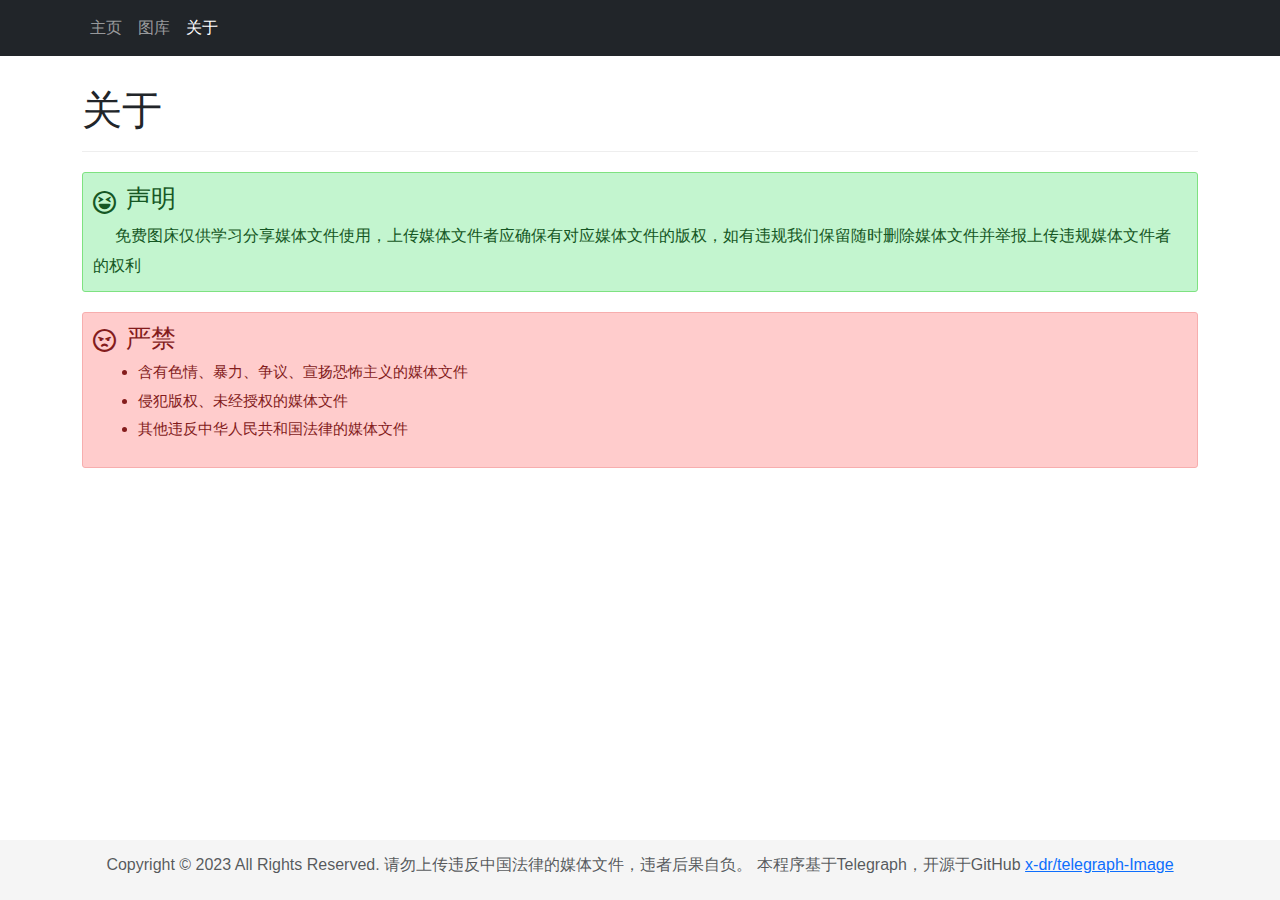
<file: about.html>
<!DOCTYPE html>
<html>
<head>
    <title>About</title>
    <meta charset="utf-8">
    <meta http-equiv="X-UA-Compatible" content="IE=edge">
    <meta content="width=device-width, initial-scale=1, maximum-scale=1, user-scalable=no" name="viewport">
    <link rel="shortcut icon" href="/asset/image/favicon.png" />
    <link rel="bookmark" href="/asset/image/favicon.png" />

    <!-- Cloudflare Web Analytics --><script defer src='https://static.cloudflareinsights.com/beacon.min.js' data-cf-beacon='{"token": "155c3c7ff502410aa3a367e37889d2f3"}'></script><!-- End Cloudflare Web Analytics -->
    <!-- Google Tag Manager -->
    <script>(function(w,d,s,l,i){w[l]=w[l]||[];w[l].push({'gtm.start':
    new Date().getTime(),event:'gtm.js'});var f=d.getElementsByTagName(s)[0],
    j=d.createElement(s),dl=l!='dataLayer'?'&l='+l:'';j.async=true;j.src=
    'https://www.googletagmanager.com/gtm.js?id='+i+dl;f.parentNode.insertBefore(j,f);
    })(window,document,'script','dataLayer','GTM-TH75QRG8');</script>
    <!-- End Google Tag Manager -->

    <link href="https://cdn.bootcdn.net/ajax/libs/bootstrap-icons/1.10.4/font/bootstrap-icons.min.css" rel="stylesheet">
    <link href="https://cdn.bootcdn.net/ajax/libs/twitter-bootstrap/5.2.3/css/bootstrap.min.css" rel="stylesheet">
    <!-- <link href="https://cdn.jsdelivr.net/npm/@fortawesome/fontawesome-free@6.4.0/css/all.min.css" rel="stylesheet"> -->
    <link href="https://cdn.staticfile.org/font-awesome/6.4.0/css/all.min.css" rel="stylesheet">
    <!-- <link href="https://cdn.bootcdn.net/ajax/libs/ionicons/7.1.0/collection/components/icon/icon.min.css" rel="stylesheet"> -->
    <link href="/asset/css/notifyme.css" rel="stylesheet">
    <link href="/asset/css/style.css" rel="stylesheet">
    <script src="https://cdn.bootcdn.net/ajax/libs/jquery/3.6.4/jquery.min.js"></script>
</head>
<body>
    <!-- Google Tag Manager (noscript) -->
    <noscript><iframe src="https://www.googletagmanager.com/ns.html?id=GTM-TH75QRG8"
    height="0" width="0" style="display:none;visibility:hidden"></iframe></noscript>
    <!-- End Google Tag Manager (noscript) -->

    <nav class="navbar navbar-expand-md navbar-dark fixed-top bg-dark">
        <div class="container">
            <button class="navbar-toggler" type="button" data-bs-toggle="collapse" data-bs-target="#navbarCollapse"
                aria-controls="navbarCollapse" aria-expanded="false" aria-label="Toggle navigation">
                <span class="navbar-toggler-icon"></span>
            </button>
            <div class="collapse navbar-collapse" id="navbarCollapse">
                <ul class="navbar-nav me-auto mb-2 mb-lg-0">
                    <li class="nav-item">
                        <a class="nav-link " href="/">主页</a>
                    </li>
                    <li class="nav-item">
                        <a class="nav-link" href="./gallery.html">图库</a>
                    </li>
                    <li class="nav-item">
                        <a class="nav-link active" href="./about.html">关于</a>
                    </li>
                </ul>
            </div>
        </div>
    </nav>

    <div class="container kv-main">
        <div class="page-header">
            <h1>关于</h1>
        </div>
        <div class="about-txt">
            <h2><i class="far fa-laugh-squint"></i>声明</h2>
            <p>&nbsp;&nbsp;&nbsp;&nbsp;&nbsp;免费图床仅供学习分享媒体文件使用，上传媒体文件者应确保有对应媒体文件的版权，如有违规我们保留随时删除媒体文件并举报上传违规媒体文件者的权利</p>
        </div>
        <div class="about-ban">
            <h2><i class="far fa-angry"></i>严禁</h2>
            <ul>
                <li>含有色情、暴力、争议、宣扬恐怖主义的媒体文件</li>
                <li>侵犯版权、未经授权的媒体文件</li>
                <li>其他违反中华人民共和国法律的媒体文件</li>
            </ul>
        </div>
        <!--<div class="about-contact text-center"></div>-->
    </div>

    <footer class="footer">
        <div class="container text-center">
            <p class="text-muted">Copyright &copy; 2023 All Rights Reserved. 
                请勿上传违反中国法律的媒体文件，违者后果自负。
                本程序基于Telegraph，开源于GitHub 
                <a href="https://github.com/x-dr/telegraph-Image" target="_blank" rel="nofollow noreferrer">x-dr/telegraph-Image</a>
            </p>
    </footer>

    <script src="https://cdn.bootcdn.net/ajax/libs/twitter-bootstrap/5.2.3/js/bootstrap.min.js"></script>
    <script src="https://cdn.bootcdn.net/ajax/libs/sweetalert/2.1.2/sweetalert.min.js"></script>
</body>
</html>
</file>
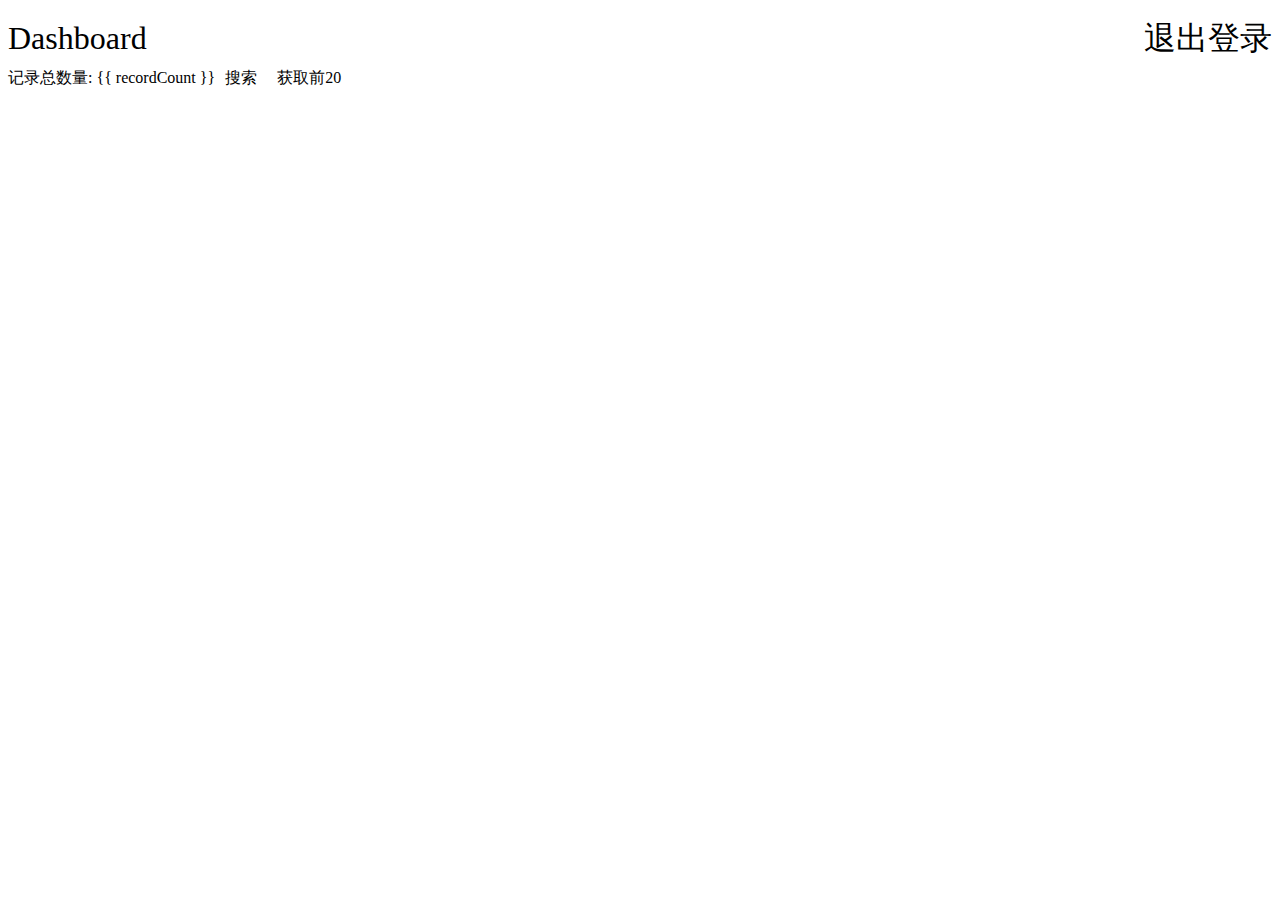
<file: admin.html>
<!DOCTYPE html>
<html>

<head>
    <meta charset="UTF-8">
    <!-- Import style -->
    <!-- <link rel="stylesheet" href="//unpkg.com/element-plus/dist/index.css" /> -->
    <link href="https://mirrors.sustech.edu.cn/cdnjs/ajax/libs/element-plus/2.3.3/index.min.css" rel="stylesheet">
    <link href="/asset/css/el.css" rel="stylesheet">
    <!-- Cloudflare Web Analytics --><script defer src='https://static.cloudflareinsights.com/beacon.min.js' data-cf-beacon='{"token": "155c3c7ff502410aa3a367e37889d2f3"}'></script><!-- End Cloudflare Web Analytics -->    <!-- Import Vue 3 -->
    <!-- <script src="//unpkg.com/vue@3"></script> -->
    <script src="https://mirrors.sustech.edu.cn/cdnjs/ajax/libs/vue/3.2.47/vue.global.min.js"></script>
    <!-- Import component library -->
    <script src="https://mirrors.sustech.edu.cn/cdnjs/ajax/libs/element-plus/2.3.3/index.full.min.js"></script>
</head>

<body>
    <div id="app">
        <el-container>
            <el-header>
                <div style="margin: auto;line-height: 60px;font-size: xx-large;position: relative;">
                    Dashboard
                    <span style="position: absolute;right: 0px;" v-if="showLogoutButton">
                        <el-button size="small" type="info" @click="handleLogout()">
                            退出登录
                        </el-button>
                    </span>
                </div>
            </el-header>
            <el-main>
                <el-row :gutter="12">
                    <el-col :span="24">
                        <el-card shadow="always">
                            <div style="display: flex; align-items: center;">
                                <span>记录总数量: {{ recordCount }}</span>
                                <el-input v-model="search" placeholder="请输入关键字" :class="'custom-input'"></el-input>
                                <el-button @click="handleSearch" style="margin-left: 10px;" type="primary">搜索
                                </el-button>
                                <el-select style="margin-left: 10px;" v-model="value" value-key="id"
                                    placeholder="Select">
                                    <el-option v-for="item in selectOptions" :key="item.id" :label="item.label"
                                        :value="item" />
                                </el-select>

                                <el-button @click="handlePrintValue" style="margin-left: 10px;"
                                    type="primary">获取前20</el-button>

                            </div>
                        </el-card>
                    </el-col>
                </el-row>

                <el-table :data="tableData" height="100%" style="width: 100%">
                    <el-table-column fixed label="preview" prop="preview" v-if="showPreviewColumn" width="300">
                        <template v-slot="{ row, column, $index }">
                            <div class="demo-image__preview">
                                <el-image style="width: 100px; height: 100px" :src="row.url" :zoom-rate="1.2"
                                    preview-teleported :preview-src-list="urlList" :initial-index="$index"
                                    :hide-on-click-modal="true" alt="row.url" fit="cover" lazy />
                            </div>
                        </template>
                    </el-table-column>
                    <el-table-column label="name" prop="url" v-if="showNameColumn" width="200">
                    </el-table-column>
                    <el-table-column label="time" prop="time" v-if="showTimeColumn" width="200">
                    </el-table-column>
                    <el-table-column label="referer" prop="referer" v-if="showRefererColumn" width="200">
                    </el-table-column>
                    <el-table-column label="ip" prop="ip" v-if="showIpColumn" width="200">
                    </el-table-column>
                    <el-table-column label="rating" prop="rating" v-if="showRatingColumn" width="200">
                    </el-table-column>
                    <el-table-column label="total" prop="count" width="200" v-if="showTotalColumn"></el-table-column>

                    <el-table-column fixed="right" label="Operations" v-if="showOperationsColumn">
                        <template v-slot="{ row, column, $index }">
                            <el-button size="small" type="primary" @click="handleWhite($index,row.url)">白名单</el-button>
                            <el-button size="small" type="info" @click="handleBlock($index,row.url)">黑名单</el-button>
                            <el-button size="small" type="danger" @click="handleDelete($index,row.url)">删除</el-button>
                        </template>
                    </el-table-column>
                </el-table>
                <el-pagination style="margin-top: 10px;" v-if="showCurrentPage" background @size-change="handleSizeChange" @current-change="handleCurrentChange"
                    :current-page="currentPage" :page-size="pageSize" :total="totalItems">
                </el-pagination>
            </el-main>
        </el-container>
    </div>
</body>
<script>
    const requestOptions = {
        method: 'GET',
        redirect: 'follow',
        //include authorization credientials
        credentials: 'include'
    };
    const app = Vue.createApp({
        data() {
            return {
                recordCount: 0,
                WhiteList: 0,
                BlackList: 0,
                showLogoutButton: false,
                tableData: [],
                currentPage: 1, // 当前页码
                pageSize: 10, // 每页显示的数量
                totalItems: 0, // 总条数
                search: '',
                value: '', // 选择的选项值
                showNameColumn: true,
                showTimeColumn: true,
                showRefererColumn: true,
                showIpColumn: true,
                showTotalColumn: false,
                showRatingColumn: true,
                showPreviewColumn: true,
                showOperationsColumn: true,
                showCurrentPage: true,
                selectOptions: [ // 选项数组
                    { id: 'ip', label: 'IP' },
                    // { id: 'url', label: 'Name' },
                    { id: 'referer', label: 'Referer' }
                ],
            }
        },
        methods: {
            handlePrintValue() {
                console.log(this.value.id);
                fetch(`/manage/desc/${this.value.id}`, requestOptions)
                    //判断是否需要登录
                    .then(response => {
                        if (response.status == 401) {
                            alert("请先登录");
                            window.location.href = "/manage/login";
                        }
                        else {
                            return response;
                        }
                    })
                    .then(response => response.json())
                    .then(result => {
                        console.log(result);
                        this.showNameColumn = false;
                        this.showTimeColumn = false;
                        this.showRefererColumn = false;
                        this.showIpColumn = false;
                        // this.showTotalColumn = false;
                        this.showRatingColumn = false;
                        this.showPreviewColumn = false;
                        this.showOperationsColumn = false;
                        this.showCurrentPage = false;

                        // if (this.value.id === 'url') {
                        //     this.showNameColumn = true;
                        //     this.showTotalColumn = true;
                        //     this.showPreviewColumn = true;
                        //     this.showOperationsColumn = true;
                        // } else 
                        if (this.value.id === 'ip') {
                            this.showIpColumn = true;
                            this.showTotalColumn = true;
                        } else if (this.value.id === 'referer') {
                            this.showRefererColumn = true;
                            this.showTotalColumn = true;
                        }
                        this.tableData = result;
                        // console.log(result);

                    })
                    .catch(error => {
                        alert(error);
                        console.log('error', error)
                    });
            },
            handleSizeChange(newPageSize) {
                this.pageSize = newPageSize;
                this.totalPages = Math.ceil(this.totalItems / this.pageSize); // 更新总页数
                this.currentPage = 1; // 重置当前页码为1
            },
            handleCurrentChange(newPage) {
                this.currentPage = newPage;
                this.showNameColumn = true;
                this.showTimeColumn = true;
                this.showRefererColumn = true;
                this.showIpColumn = true;
                // this.showTotalColumn = true;
                this.showRatingColumn = true;
                this.showPreviewColumn = true;
                this.showCurrentPage = true;
                fetch(`/manage/list/${newPage}`, requestOptions)
                    //判断是否需要登录
                    .then(response => {
                        if (response.status == 401) {
                            alert("请先登录");
                            window.location.href = "/manage/login";
                        }
                        else {
                            return response;
                        }
                    })
                    .then(response => response.json())
                    .then(result => {
                        console.log(result);
                        this.tableData = result;
                        // console.log(result);

                    })
                    .catch(error => {
                        alert(error);
                        console.log('error', error)
                    });
            },
            handleSearch() {
                fetch(`/manage/search/${encodeURIComponent(this.search)}`, requestOptions)
                    .then(response => response.json())
                    .then(result => {
                        console.log(result);
                        this.showCurrentPage = false;
                        this.tableData = result;
                    })
                    .catch(error => {
                        alert(error);
                        console.log('error', error)
                    });
            },
            handleBlock(index, key) {
                if (confirm("确认加入黑名单吗?")) {
                    fetch("/manage/block" + key, requestOptions)
                        .then(response => response.json())
                        .then(result => {
                            // console.log(result.results);
                            if (result.success) {
                                alert("加入黑名单成功")
                            } else {
                                alert("加入黑名单失败")
                            }

                        })
                        .catch(error => {
                            alert(error);
                            console.log('error', error)
                        });

                } else {
                    console.log("No")
                }
            },
            handleDelete(index, key) {
                if (confirm("确认删除该条记录吗?")) {
                    fetch("/manage/delete" + key, requestOptions)
                        .then(response => response.json())
                        .then(result => {
                            console.log(result);
                            if (result.success) {
                                alert("删除记录成功")
                                this.tableData.remove(index);
                            } else {
                                alert("删除记录失败")
                            }


                        })
                        .catch(error => {
                            alert(error);
                            console.log('error', error)
                        });

                } else {
                    console.log("No")
                }
            },
            handleWhite(index, key) {
                if (confirm("确认加入白名单吗?")) {

                    fetch("/manage/white" + key, requestOptions)
                        .then(response => response.json())
                        .then(result => {
                            console.log(result);
                            if (result.success) {
                                alert("加入白名单成功")
                                // this.tableData.remove(index);
                            } else {
                                alert("加入白名单失败")
                            }
                        })
                        .catch(error => {
                            alert(error);
                            console.log('error', error)
                        });

                } else {
                    console.log("No")
                }

            },
            handleLogout() {
                window.location.href = "/manage/logout";
            }
        },

        mounted() {

            fetch("/manage/check", requestOptions)
                .then(response => response.json())
                .then(result => {
                    // console.log(result.status);
                    if (result.status === 200) {
                        this.showLogoutButton = true;
                    }
                    else {
                        alert(result.msg)
                        window.location.href = "/manage/login";
                    }
                })
                .catch(error => {
                    alert("登录失败,请重试！");
                    console.log('error', error)
                });

            Array.prototype.remove = function (from, to) {
                var rest = this.slice((to || from) + 1 || this.length);
                this.length = from < 0 ? this.length + from : from;
                return this.push.apply(this, rest);
            };


            fetch(`/manage/list/1`, requestOptions)
                //判断是否需要登录
                .then(response => {
                    if (response.status == 401) {
                        alert("请先登录");
                        window.location.href = "/manage/login";
                    }
                    else {
                        // console.log(response);
                        return response;
                    }
                })
                .then(response => response.json())
                .then(result => {
                    // console.log(result);
                    this.tableData = result;
                    // console.log(result);

                })
                .catch(error => {
                    alert("登录失败,请重试！");
                    console.log('error', error)
                });

            fetch(`/manage/total`, requestOptions)
                //判断是否需要登录
                .then(response => {
                    if (response.status == 401) {
                        alert("请先登录");
                        window.location.href = "/manage/login";
                    }
                    else {
                        return response;
                    }
                })
                .then(response => response.json())
                .then(result => {
                    console.log(result.total);
                    this.recordCount = result.total
                    this.totalItems = result.total; // 设置总条数
                    this.totalPages = Math.ceil(result.total / this.pageSize); // 计算总页数

                })
                .catch(error => {
                    alert("登录失败,请重试！");
                    console.log('error', error)
                });

        },
        computed: {
            urlList() {
                return this.tableData.map(item => item.url);
            }
        }
    })
    app.use(ElementPlus);
    app.mount("#app");
</script>

</html>
</file>
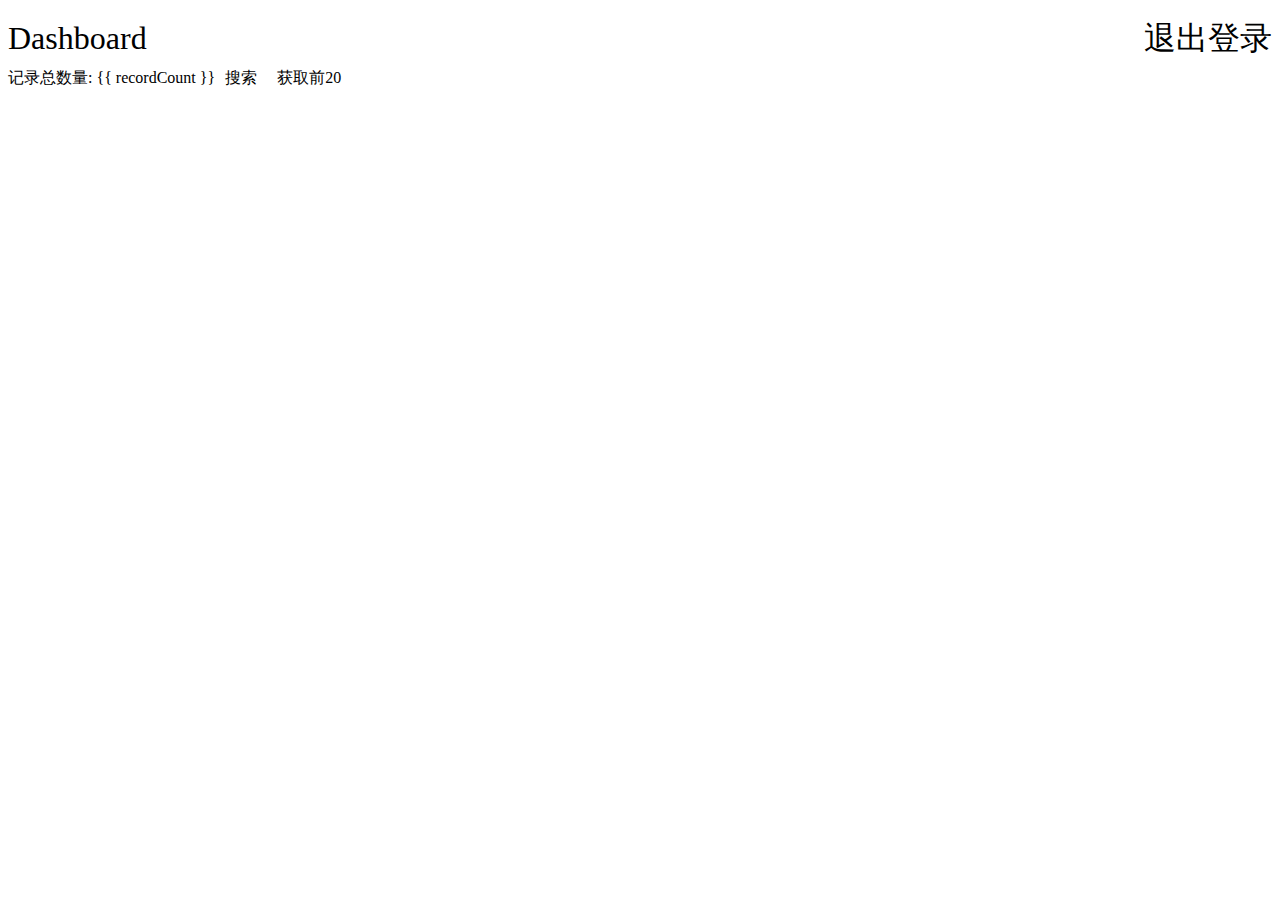
<file: list.html>
<!DOCTYPE html>
<html>

<head>
    <meta charset="UTF-8">
    <!-- Import style -->
    <!-- <link rel="stylesheet" href="//unpkg.com/element-plus/dist/index.css" /> -->
    <link href="https://mirrors.sustech.edu.cn/cdnjs/ajax/libs/element-plus/2.3.3/index.min.css" rel="stylesheet">
    <link href="/asset/css/el.css" rel="stylesheet">
    <!-- Cloudflare Web Analytics --><script defer src='https://static.cloudflareinsights.com/beacon.min.js' data-cf-beacon='{"token": "155c3c7ff502410aa3a367e37889d2f3"}'></script><!-- End Cloudflare Web Analytics -->    <!-- Import Vue 3 -->
    <!-- <script src="//unpkg.com/vue@3"></script> -->
    <script src="https://mirrors.sustech.edu.cn/cdnjs/ajax/libs/vue/3.2.47/vue.global.min.js"></script>
    <!-- Import component library -->
    <script src="https://mirrors.sustech.edu.cn/cdnjs/ajax/libs/element-plus/2.3.3/index.full.min.js"></script>
</head>

<body>
    <div id="app">
        <el-container>
            <el-header>
                <div style="margin: auto;line-height: 60px;font-size: xx-large;position: relative;">
                    Dashboard
                    <span style="position: absolute;right: 0px;" v-if="showLogoutButton">
                        <el-button size="small" type="info" @click="handleLogout()">
                            退出登录
                        </el-button>
                    </span>
                </div>
            </el-header>
            <el-main>
                <el-row :gutter="12">
                    <el-col :span="24">
                        <el-card shadow="always">
                            <div style="display: flex; align-items: center;">
                                <span>记录总数量: {{ recordCount }}</span>
                                <el-input v-model="search" placeholder="请输入关键字" :class="'custom-input'"></el-input>
                                <el-button @click="handleSearch" style="margin-left: 10px;"
                                    type="primary">搜索</el-button>

                                <el-select style="margin-left: 10px;" v-model="value" value-key="id"
                                    placeholder="Select">
                                    <el-option v-for="item in selectOptions" :key="item.id" :label="item.label"
                                        :value="item" />
                                </el-select>

                                <el-button @click="handlePrintValue" style="margin-left: 10px;"
                                    type="primary">获取前20</el-button>
                            </div>
                        </el-card>
                    </el-col>
                </el-row>

                <el-table :data="tableData" height="100%" style="width: 100%">
                    <el-table-column fixed label="preview" prop="preview" v-if="showPreviewColumn" width="200">
                        <template v-slot="{ row, column, $index }">
                            <div class="demo-image__preview">
                                <el-image style="width: 100px; height: 100px" :src="row.url" :zoom-rate="1.2"
                                    preview-teleported :preview-src-list="urlList" :initial-index="$index"
                                    :hide-on-click-modal="true" alt="row.url" fit="cover" lazy />
                            </div>
                        </template>
                    </el-table-column>
                    <el-table-column label="name" prop="url" v-if="showNameColumn" width="200">
                    </el-table-column>
                    <el-table-column label="time" prop="time" v-if="showTimeColumn" width="200">
                    </el-table-column>
                    <el-table-column label="referer" prop="referer" v-if="showRefererColumn" width="200">
                    </el-table-column>
                    <el-table-column label="ip" prop="ip" v-if="showIpColumn" width="200">
                    </el-table-column>
                    <el-table-column label="total" prop="count" width="200" v-if="showTotalColumn"></el-table-column>

                    <el-table-column fixed="right" label="Operations" v-if="showOperationsColumn">
                        <template v-slot="{ row, column, $index }">
                            <el-button size="small" type="primary" @click="handleWhite($index,row.url)">白名单</el-button>
                            <el-button size="small" type="info" @click="handleBlock($index,row.url)">黑名单</el-button>
                            <el-button size="small" type="danger" @click="handleDelete($index,row.url)">删除</el-button>
                        </template>



                    </el-table-column>
                </el-table>


                <el-pagination style="margin-top: 10px;" v-if="showCurrentPage" background @size-change="handleSizeChange" @current-change="handleCurrentChange"
                    :current-page="currentPage" :page-size="pageSize" :total="totalItems">
                </el-pagination>


            </el-main>

        </el-container>

    </div>
</body>
<script>
    const requestOptions = {
        method: 'GET',
        redirect: 'follow',
        //include authorization credientials
        credentials: 'include'
    };
    const app = Vue.createApp({
        data() {
            return {
                recordCount: 0,
                WhiteList: 0,
                BlackList: 0,
                showLogoutButton: false,
                tableData: [],
                currentPage: 1, // 当前页码
                pageSize: 10, // 每页显示的数量
                totalItems: 0, // 总条数
                search: '',
                value: '', // 选择的选项值
                showNameColumn: true,
                showTimeColumn: true,
                showRefererColumn: true,
                showIpColumn: true,
                showTotalColumn: false,
                showRatingColumn: true,
                showPreviewColumn: true,
                showOperationsColumn: true,
                showCurrentPage: true,
                selectOptions: [ // 选项数组
                    { id: 'ip', label: 'IP' },
                    { id: 'url', label: 'Name' },
                    { id: 'referer', label: 'Referer' }
                ],
            }
        },
        methods: {
            handlePrintValue() {
                console.log(this.value.id);
                fetch(`/manage/log/desc/${this.value.id}`, requestOptions)
                    //判断是否需要登录
                    .then(response => {
                        if (response.status == 401) {
                            alert("请先登录");
                            window.location.href = "/manage/login";
                        }
                        else {
                            return response;
                        }
                    })
                    .then(response => response.json())
                    .then(result => {
                        console.log(result);
                        this.showNameColumn = false;
                        this.showTimeColumn = false;
                        this.showRefererColumn = false;
                        this.showIpColumn = false;
                        // this.showTotalColumn = false;
                        this.showRatingColumn = false;
                        this.showPreviewColumn = false;
                        this.showOperationsColumn = false;
                        this.showCurrentPage = false;

                        if (this.value.id === 'url') {
                            this.showNameColumn = true;
                            this.showTotalColumn = true;
                            this.showPreviewColumn = true;
                            this.showOperationsColumn = true;
                        } else if (this.value.id === 'ip') {
                            this.showIpColumn = true;
                            this.showTotalColumn = true;
                        } else if (this.value.id === 'referer') {
                            this.showRefererColumn = true;
                            this.showTotalColumn = true;
                        }
                        this.tableData = result;
                        // console.log(result);

                    })
                    .catch(error => {
                        alert(error);
                        console.log('error', error)
                    });
            },
            handleSizeChange(newPageSize) {
                this.pageSize = newPageSize;
                this.totalPages = Math.ceil(this.totalItems / this.pageSize); // 更新总页数
                this.currentPage = 1; // 重置当前页码为1
            },
            handleCurrentChange(newPage) {
                this.currentPage = newPage;
                this.showNameColumn = true;
                this.showTimeColumn = true;
                this.showRefererColumn = true;
                this.showIpColumn = true;
                // this.showTotalColumn = true;
                this.showRatingColumn = true;
                this.showPreviewColumn = true;
                this.showCurrentPage = true;
                fetch(`/manage/log/list/${newPage}`, requestOptions)
                    //判断是否需要登录
                    .then(response => {
                        if (response.status == 401) {
                            alert("请先登录");
                            window.location.href = "/manage/login";
                        }
                        else {
                            return response;
                        }
                    })
                    .then(response => response.json())
                    .then(result => {
                        console.log(result);
                        this.tableData = result;
                        // console.log(result);

                    })
                    .catch(error => {
                        alert(error);
                        console.log('error', error)
                    });
            },
            handleSearch() {
                fetch(`/manage/log/search/${encodeURIComponent(this.search)}`, requestOptions)
                    .then(response => response.json())
                    .then(result => {
                        console.log(result);
                        this.showCurrentPage = false;
                        this.tableData = result;
                    })
                    .catch(error => {
                        alert(error);
                        console.log('error', error)
                    });
            },
            handleBlock(index, key) {
                if (confirm("确认加入黑名单吗?")) {
                    fetch("/manage/block" + key, requestOptions)
                        .then(response => response.json())
                        .then(result => {
                            // console.log(result.results);
                            if (result.success) {
                                alert("加入黑名单成功")
                            } else {
                                alert("加入黑名单失败")
                            }

                        })
                        .catch(error => {
                            alert(error);
                            console.log('error', error)
                        });

                } else {
                    console.log("No")
                }
            },
            handleDelete(index, key) {
                if (confirm("确认删除该条记录吗?")) {
                    fetch("/manage/delete" + key, requestOptions)
                        .then(response => response.json())
                        .then(result => {
                            console.log(result);
                            if (result.success) {
                                alert("删除记录成功")
                                this.tableData.remove(index);
                            } else {
                                alert("删除记录失败")
                            }


                        })
                        .catch(error => {
                            alert(error);
                            console.log('error', error)
                        });

                } else {
                    console.log("No")
                }
            },
            handleWhite(index, key) {
                if (confirm("确认加入白名单吗?")) {

                    fetch("/manage/white" + key, requestOptions)
                        .then(response => response.json())
                        .then(result => {
                            console.log(result);
                            if (result.success) {
                                alert("加入白名单成功")
                                // this.tableData.remove(index);
                            } else {
                                alert("加入白名单失败")
                            }
                        })
                        .catch(error => {
                            alert(error);
                            console.log('error', error)
                        });

                } else {
                    console.log("No")
                }

            },
            handleLogout() {
                window.location.href = "/manage/logout";
            }
        },

        mounted() {

            fetch("/manage/check", requestOptions)
                .then(response => response.json())
                .then(result => {
                    // console.log(result.status);
                    if (result.status === 200) {
                        this.showLogoutButton = true;
                    }
                    else {
                        alert(result.msg)
                        window.location.href = "/manage/login";
                    }
                })
                .catch(error => {
                    alert("登录失败,请重试！");
                    console.log('error', error)
                });

            Array.prototype.remove = function (from, to) {
                var rest = this.slice((to || from) + 1 || this.length);
                this.length = from < 0 ? this.length + from : from;
                return this.push.apply(this, rest);
            };


            fetch(`/manage/log/list/1`, requestOptions)
                //判断是否需要登录
                .then(response => {
                    if (response.status == 401) {
                        alert("请先登录");
                        window.location.href = "/manage/login";
                    }
                    else {
                        // console.log(response);
                        return response;
                    }
                })
                .then(response => response.json())
                .then(result => {
                    console.log(result);
                    this.tableData = result;
                    // console.log(result);

                })
                .catch(error => {
                    alert("登录失败,请重试！");
                    console.log('error', error)
                });

            fetch(`/manage/log/total`, requestOptions)
                //判断是否需要登录
                .then(response => {
                    if (response.status == 401) {
                        alert("请先登录");
                        window.location.href = "/manage/login";
                    }
                    else {
                        // console.log(response);
                        return response;
                    }
                })
                .then(response => response.json())
                .then(result => {
                    console.log(result.total);
                    this.recordCount = result.total
                    this.totalItems = result.total; // 设置总条数
                    this.totalPages = Math.ceil(result.total / this.pageSize); // 计算总页数

                })
                .catch(error => {
                    alert("登录失败,请重试！");
                    console.log('error', error)
                });

        },
        computed: {
            urlList() {
                return this.tableData.map(item => item.url);
            }
        }
    })
    app.use(ElementPlus);
    app.mount("#app");
</script>

</html>
</file>
<file: asset/css/notifyme.css>
.notify {
    padding: 10px;
    color: #fff
}

.notify[data-position=bottom] {
    right: 0;
    left: 0;
    bottom: 0
}

.notify[data-position=top] {
    right: 0;
    left: 0;
    top: 0
}

.notify[data-position=right] {
    right: 0;
    bottom: 0;
    top: 0;
    max-width: 300px
}

.notify[data-position=left] {
    left: 0;
    top: 0;
    bottom: 0;
    max-width: 300px
}

.notify[data-notify=success] {
    background: #15cc1f
}

.notify[data-notify=error] {
    background: #f32750
}

.notify[data-notify=default] {
    background: #cf80ad
}

.notify .notify-close {
    cursor: pointer;
    padding: 2px 35px;
    font-size: 20px;
    text-decoration: none;
    border-radius: 3px;
    background-color: #fff;
    color: #6c9be5 !important;
    transition: .5s all ease
}

.notify-close {
    animation: notify-close-c 20s;
    -moz-animation: notify-close-c 20s;
    -webkit-animation: notify-close-c 20s;
    -o-animation: notify-close-c 20s;
    animation-iteration-count: infinite;
    animation-direction: alternate
}

.notify-close:hover {
    background-color: #d1d1d1
}

.notify-content a {
    padding: 0 10px;
    color: #fff !important;
    line-height: 40px
}

.notify-content i {
    font-size: 23px;
    transition: .2s all ease
}

.notify-content i:hover {
    font-size: 29px
}

.notify h1 {
    margin: 5px 0 10px;
    text-transform: uppercase;
    font-size: 20px;
    font-weight: 900;
    color: #fff
}

.notify {
    background-color: #216cd0;
    animation: notify-bg 20s;
    -moz-animation: notify-bg 20s;
    -webkit-animation: notify-bg 20s;
    -o-animation: notify-bg 20s;
    animation-iteration-count: infinite;
    animation-direction: alternate
}

@keyframes notify-bg {
    0% {
        background-color: #216cd0
    }

    50% {
        background-color: #765fd7
    }

    100% {
        background-color: #e66767
    }
}

@keyframes notify-close-c {
    0% {
        color: #216cd0
    }

    50% {
        color: #765fd7
    }

    100% {
        color: #e66767
    }
}

.accepr_box {}

.accept_to_chat {
    border-radius: 5px;
    box-shadow: 2px 2px 2px rgba(0, 0, 0, .3);
    background: -webkit-linear-gradient(right, #e06969, #2780e3);
    background: -o-linear-gradient(right, #e06969, #2780e3);
    background: -moz-linear-gradient(right, #e06969, #2780e3);
    color: #fff;
    text-align: center;
    position: fixed;
    bottom: 150px;
    right: 0;
    width: 150px;
    max-width: 90%;
    padding: 10px;
    margin-bottom: 20px;
    margin-right: 20px
}

.fixed-top {
    position: unset;
    top: 0;
    right: 0;
    left: 0
}

@media(max-width:768px) {
    .accept_to_chat {
        margin-right: 0;
        position: unset;
        min-width: 100%;
        border-radius: 0;
        font-size: 10px;
        background-color: #2780e3
    }
}
</file>
<file: asset/css/style.css>
* {
    font-family: -apple-system, BlinkMacSystemFont, segoe ui, Roboto, helvetica neue, Helvetica, pingfang sc, hiragino sans gb, microsoft yahei, SimSun, sans-serif;
    font-size: 16px;
    font-weight: 400
}

/*@font-face {
    font-family: 'LXGWWenKaiGBScreen';
    src: url('../font/LXGWWenKaiGBScreen.woff') format('woff');

}*/

body {}

.footer {
    width: 100%;
    background-color: #f5f5f5;
    z-index: 9999;
    padding: 15px 10px;
    position: fixed;
    bottom: 0
}

.friendly a {
    text-decoration: none;
    color: inherit;
    position: relative;
}
    
.friendly a::after {
    content: '';
    display: block;
    width: 100%;
    border-bottom: 1px solid;
    position: absolute;
    left: 0;
    bottom: -1px;
    opacity: 0;
    transition: opacity 0.3s;
}
    
.friendly a:hover::after {
    opacity: 1;
}

.krajee-default .file-caption-info,
.krajee-default .file-size-info {
    height: auto !important
}

.krajee-default .file-thumb-progress {
    top: 50px !important
}

.kv-main {
    margin-bottom: 100px !important
}

.kv-main h2 {
    font-size: 25px
}

.page-header {
    padding-bottom: 9px;
    margin: 30px 0 20px;
    border-bottom: 1px solid #eee
}

.page-footer {
    padding-bottom: 9px;
    margin: 30px 0 20px;
    border-top: 1px solid #eee
}

.container .text-muted {
    line-height: 20px;
    padding-left: 0;
    position: relative;
    margin-bottom: 10px;
    text-align: center;
}

.text-muted span {
    display: block;
    font-size: 11px
}

.text-muted {
    margin-bottom: 10px !important
}

.kv-main h2 em {
    font-size: .5em;
    color: #aaa
}

.footer>.container {
    padding-right: 15px;
    padding-left: 15px
}

pre {
    display: block;
    padding: 10px;
    margin: 0 0 10.5px;
    font-size: 14px;
    line-height: 1.42857143;
    word-break: break-all;
    word-wrap: break-word;
    color: #333;
    background-color: #f5f5f5;
    border: 1px solid #ccc;
    border-radius: 0
}

code {
    font-size: 80%
}

#uploadconfig {
    border-radius: 5px;
    border: 1px solid #ddd;
    padding: 10px;
    width: 100%;
    margin-bottom: 5px
}

.panel-heading-sm {
    height: 28px;
    padding: 5px 10px
}

.panel-body-sm {
    padding: 5px 10px
}

.file-preview-thumbnails {
    max-height: 1000px;
    overflow: overlay
}

fieldset {
    border: 1px solid rgba(0, 0, 0, .125);
    padding: 15px 20px;
}

legend {
    font-size: 14px;
    font-weight: 700;
    color: #232323;
    padding-left: 8px;
    padding-right: 8px;
    margin-bottom: 0;
    border-bottom: 0;
    width: inherit
}

fieldset legend img {
    vertical-align: middle;
    line-height: 16px;
    height: 16px;
    padding-right: 5px
}

.padding10 {
    padding-left: 10px
}

.tab-content {
    border-left: 1px solid #ddd;
    border-right: 1px solid #ddd
}

.dlinput_header {
    font-size: 11px;
    margin-top: 10px
}

.accepr_box {
    margin-bottom: 130px
}

.content-box {
    background-color: #c4e3ff;
    padding: 10px;
    margin-top: 20px;
    border: 1px solid #a6cef3;
    border-radius: 3px;
    padding: 10px 20px
}

.content-box::before {
    font-size: 100px
}

.content-box span {
    padding: 5px;
    margin-right: 20px;
    color: #2b557c
}

.content-box a {
    color: #155724;
    background-color: #90caff;
    border-radius: 3px;
    margin: 0 5px;
    font-size: 14px;
    padding: 2px 9px;
    text-decoration: none;
    transition: .3s all ease
}

.content-box a:hover {
    background-color: #78bfff
}

.about-txt {
    background-color: #c3f5cf;
    padding: 10px;
    margin-bottom: 20px;
    border-radius: 3px;
    border: 1px solid #7ee281;
    color: #155724
}

.about-txt ul {
    margin-left: 13px
}

.about-txt li {
    margin-bottom: 6px;
    font-size: 15px
}

.about-txt a {
    color: #155724;
    background-color: #97e4a9;
    border-radius: 3px;
    margin-right: 5px;
    font-size: 14px;
    padding: 3px 5px;
    text-decoration: none;
    transition: .3s all ease
}

.about-txt a:hover {
    background-color: #60e680
}

.about-txt i {
    font-size: 23px;
    margin-right: 10px;
    position: relative;
    bottom: -4px
}

.about-txt p {
    margin-bottom: 0;
    line-height: 30px
}

.about-ban {
    background-color: #fcc;
    color: #841c1c;
    padding: 10px;
    border-radius: 3px;
    border: 1px solid #f7aeae
}

.about-ban ul {
    margin-left: 13px
}

.about-ban li {
    margin-bottom: 6px;
    font-size: 15px
}

.about-ban i {
    font-size: 23px;
    display: inline-block;
    margin-right: 10px;
    position: relative;
    bottom: -2px
}

.about-contact {
    background-color: #c4e3ff;
    padding: 10px;
    margin-top: 20px;
    border: 1px solid #a6cef3;
    border-radius: 3px
}

.about-contact i {
    font-size: 23px;
    position: relative;
    bottom: -2px;
    margin-right: 10px;
    color: #376086
}

.about-contact span {
    padding: 5px;
    margin-right: 20px;
    color: #2b557c
}

.about-contact code {}

.about-contact a {
    color: #155724;
    background-color: #90caff;
    border-radius: 3px;
    margin: 0 5px;
    font-size: 14px;
    padding: 2px 9px;
    text-decoration: none;
    transition: .3s all ease
}

.about-contact a:hover {
    background-color: #78bfff
}

.advert_nav {
    border: 1px solid #eee;
    padding: 0;
    margin-left: 15px;
    animation: advert_nav-m 20s linear infinite;
    -moz-animation: advert_nav-m 20s linear infinite;
    -webkit-animation: advert_nav-m 20s linear infinite;
    -o-animation: advert_nav-m 20s linear infinite;
    animation-direction: alternate;
    border-radius: 3px
}

.advert_nav:hover {
    animation: advert_nav-x .3s linear infinite;
    -moz-animation: advert_nav-x .3s linear infinite;
    -webkit-animation: advert_nav-x .3s ease-in-out infinite;
    -o-animation: advert_nav-x .3s linear infinite
}

.advert_nav p a:hover {
    animation: advert_nav-a 1s linear infinite;
    -moz-animation: advert_nav-a 1s linear infinite;
    -webkit-animation: advert_nav-a 1s linear infinite;
    -o-animation: advert_nav-a 1s linear infinite
}

.advert_nav p {
    color: #fff;
    margin-bottom: 0
}

.advert_nav p a {
    padding: 5px 15px;
    color: #9a9da0;
    text-decoration: none;
    display: block
}

@keyframes advert_nav-m {
    10% {
        border-color: #ff9292
    }

    20% {
        border-color: #f09eff
    }

    30% {
        border-color: #9397ff
    }

    40% {
        border-color: #9fb8ff
    }

    50% {
        border-color: #9fd7ff
    }

    60% {
        border-color: #9fffd2
    }

    70% {
        border-color: #dfff9f
    }

    80% {
        border-color: #ffd49f
    }

    90% {
        border-color: #ffc29f
    }

    100% {
        border-color: #ffa198
    }
}

@keyframes advert_nav-x {
    10% {
        -webkit-transform: translate(-0.5px, 1.5px) rotate(0.5deg);
        border-color: #ffbebe
    }

    20% {
        -webkit-transform: translate(-0.5px, 1.5px) rotate(-0.5deg);
        border-color: #ffdebe
    }

    30% {
        -webkit-transform: translate(-2.5px, -1.5px) rotate(0.5deg);
        border-color: #fff3be
    }

    40% {
        -webkit-transform: translate(-2.5px, -2.5px) rotate(-1.5deg);
        border-color: #eeffbe
    }

    50% {
        -webkit-transform: translate(1.5px, 1.5px) rotate(-1.5deg);
        border-color: #f3ffbe
    }

    60% {
        -webkit-transform: translate(-2.5px, -0.5px) rotate(-0.5deg);
        border-color: #e9ffbe
    }

    70% {
        -webkit-transform: translate(1.5px, -2.5px) rotate(-0.5deg);
        border-color: #d0ffbe
    }

    80% {
        -webkit-transform: translate(0.5px, 1.5px) rotate(0.5deg);
        border-color: #beffde
    }

    90% {
        -webkit-transform: translate(-2.5px, -0.5px) rotate(0.5deg);
        border-color: #beefff
    }

    100% {
        -webkit-transform: translate(-0.5px, -0.5px) rotate(-1.5deg);
        border-color: #bed8ff
    }
}

@keyframes advert_nav-a {
    10% {
        color: #ff9292
    }

    20% {
        color: #f09eff
    }

    30% {
        color: #9397ff
    }

    40% {
        color: #9fb8ff
    }

    50% {
        color: #9fd7ff
    }

    60% {
        color: #9fffd2
    }

    70% {
        color: #dfff9f
    }

    80% {
        color: #ffd49f
    }

    90% {
        color: #ffc29f
    }

    100% {
        color: #ffa198
    }
}

.advert_foot {
    padding: 5px 10px;
    background-image: linear-gradient(to left, #2676da 0%, #1756b9 100%);
    color: #fff;
    border-radius: 3px;
    height: 100%;
    display: inline-flex
}

.advert_title {
    display: inherit;
    border-right: 3px solid;
    border-radius: 100px
}

.advert_text {
    padding: 0 10px;
    width: 100%;
    font-weight: 100
}

.advert_text span {
    font-size: 20px;
    border: 1px dashed;
    margin-left: 10px;
    border-radius: 3px;
    padding: 0 10px
}

.advert_foot h3 {
    font-size: 21px;
    text-align: center;
    margin: 0;
    padding-right: 10px;
    color: #fff;
    border-left: 0;
    width: 130px;
    line-height: 46px;
    padding-left: 0
}

.advert_foot p {
    font-size: 21px;
    display: inline-block;
    margin-bottom: 0;
    line-height: 45px;
    padding-left: 0;
    font-weight: 100
}

.advert_text a {
    font-size: 12px;
    border-radius: 3px;
    text-align: center;
    color: #fff !important;
    font-weight: 100;
    transition: .6s all ease;
    text-decoration: none !important;
    background-color: #094ab1;
    padding: 5px 20px;
    display: inline-block;
    float: right;
    margin-top: 8px
}

.advert_foot a:hover {
    background-color: #fff;
    color: #005ceb !important
}

.detail-advert {
    color: #fff;
    border-radius: 4px;
    padding: 10px 20px;
    background-color: #00569c
}

.detail-head {}

.detail-head a {
    background-color: #fff;
    width: 40px;
    height: 40px;
    border-radius: 100px;
    display: block;
    position: absolute;
    right: 35px;
    top: 20px;
    transition: .3s all ease
}

.detail-head a:hover {
    background-color: #7dc5ff
}

.detail-head a img {
    width: 100%
}

.detail-head hr {
    width: 60px;
    background-color: #004379;
    height: 1px;
    margin-top: 5px;
    margin-left: 0
}

.detail-head img {
    padding: 3px
}

.detail-head p {
    font-size: 14px;
    color: #fff
}

.detail-head h1 {
    text-align: left;
    font-size: 40px;
    color: #fff;
    text-shadow: 1px 1px 1px #000;
    display: inline-block
}

h1 {}

.detail-code h1 {
    margin-bottom: 20px;
    font-size: 35px
}

.detail-code {
    text-align: center;
    margin: 50px 0;
    margin-bottom: 20px
}

.detail-code p {
    margin: 20px 0
}

.detail-code a {
    color: #fff;
    text-decoration: none;
    transition: .2s all ease
}

.detail-code a:hover {
    color: #7dc5ff
}

.detail-code p a {
    font-size: 23px;
    color: #005090;
    text-decoration: none;
    background-color: #fff;
    padding: 5px 20px;
    border-radius: 4px;
    transition: .2s all ease
}

.detail-code p a:hover {
    color: #fff;
    background-color: #004379
}

.detail-code span {
    font-size: 55px;
    border: 2px dashed #004379;
    padding: 5px 30px
}

.detail-body {
    margin-bottom: 10px
}

.detail-body p {
    color: #fff;
    font-size: 18px;
    margin-top: 25px;
    font-weight: 100
}

.detail-body h2 {
    color: #fff
}

.detail-body-text {
    padding: 5px 15px;
    border-radius: 4px
}

.detail-body-text h3 {
    text-align: right;
    text-shadow: 1px 1px 1px #000;
    font-size: 25px
}

.detail-body hr {
    margin-top: 30px
}

.detail-body-text li {
    font-size: 15px;
    color: #fff;
    font-weight: 400;
    margin: 13px 10px
}

.detail-foot {
    float: left;
    position: absolute;
    bottom: 17px
}

.detail-foot p {
    font-size: 18px;
    margin-bottom: 10px;
    font-weight: 100
}

.detail-foot p span {
    font-size: 22px;
    padding: 0 10px
}

.detail-foot-img {
    text-align: right
}

.detail-foot-img hr {
    width: 120px;
    margin-right: 0;
    margin-top: 20px;
    margin-bottom: 5px;
    height: 1px;
    background-color: #004379
}

.detail-foot-img p {
    font-size: 16px;
    margin-top: 0;
    font-weight: 400;
    text-shadow: 1px 1px 1px #000
}

.detail-foot-img img {
    width: 15%
}

.detail-advert {
    background-image: url(/assets/images/riven_logo.svg);
    background-repeat: no-repeat;
    background-size: 150%;
    background-position-y: -260px
}

.index-advert {
    background-image: url(/assets/images/riven_logo.svg);
    background-repeat: no-repeat;
    background-size: 100%;
    background-position-y: -80px;
    width: 260px;
    background-position-x: 60px;
    height: 260px;
    color: #fff;
    border-radius: 4px;
    padding: 10px 20px;
    background-color: #00569c
}

.index-head h1 {
    text-align: left;
    font-size: 20px;
    color: #fff;
    display: inline-block
}

.index-head a {
    background-color: #fff;
    width: 30px;
    height: 30px;
    border-radius: 100px;
    display: block;
    transition: .3s all ease;
    float: right
}

.index-head p {
    font-size: 11px;
    color: #fff;
    margin-bottom: 5px
}

.index-head hr {
    width: 60px;
    background-color: #004379;
    height: 1px;
    margin-top: 0;
    margin-left: 0
}

.index-code {
    text-align: center;
    margin: 45px 0
}

.index-code h1 {
    margin-bottom: 20px;
    font-size: 20px
}

.index-code a {
    color: #fff;
    text-decoration: none;
    transition: .2s all ease
}

.index-code span {
    font-size: 40px;
    border: 2px dashed #004379;
    padding: 5px 30px
}

.index-head a img {
    width: 100%
}

.index-head a:hover {
    background-color: #7dc5ff
}

.index-code a:hover {
    color: #7dc5ff
}

.pricingTable-list {
    padding-left: 10px;
    padding-right: 10px
}

.pricingTable {
    margin-bottom: 20px
}

.pricingTable-box {
    text-align: right;
    padding: 20px;
    border-radius: 3px;
    color: #fff;
    height: 200px
}

.pricingTable-box::before {
    content: "Free_Image-Hosting";
    font-size: 15px;
    position: absolute;
    left: 33px;
    top: 155px;
    color: #fff !important
}

.pricing-Monthly::before {
    color: #01bc95
}

.pricing-year:before {
    color: #ffc937
}

.pricing-permanent::before {
    color: #e75e40
}

.pricingTable-box h2 {
    font-size: 14px;
    position: absolute;
    padding: 10px 20px;
    border-radius: 10%;
    top: 155px;
    right: 103px
}

.pricing-Monthly h2 {
    background-color: #018065
}

.pricing-year h2 {
    background-color: #bf8c01
}

.pricing-permanent h2 {
    background-color: #c35b45
}

.pricing-Monthly p {
    color: #01bc95
}

.pricing-year p {
    color: #ffc937
}

.pricing-permanent p {
    color: #e75e40
}

.pricingTable-limit {
    border: 1px solid #dedede;
    border-bottom: 0;
    margin: 0 40px;
    padding: 20px 30px 5px;
    background: #f1f1f1;
    color: #343a40;
    border-top-right-radius: 3px;
    border-top-left-radius: 3px;
    list-style: none
}

.pricingTable-limit li {
    margin-bottom: 15px;
    white-space: nowrap
}

.pricingTable:nth-child(1) li {
    border-left: 2px solid #009a7a;
    padding-left: 10px
}

.pricingTable:nth-child(2) li {
    border-left: 2px solid #f8b500;
    padding-left: 10px
}

.pricingTable:nth-child(3) li {
    border-left: 2px solid #ec6d51;
    padding-left: 10px
}

.pricingTable-box p {
    font-size: 50px;
    display: inline-block;
    position: absolute;
    bottom: -15px;
    left: 30px;
    transition: .4s all ease
}

.pricingTable-box a {
    color: #fff;
    border-left: 1px solid #fff;
    border-bottom-right-radius: 3px;
    border-top-right-radius: 3px;
    padding: 88px 20px;
    position: absolute;
    display: block;
    top: 141px;
    right: 15px;
    text-decoration: none;
    transition: .2s all ease
}

.pricing-Monthly {
    background-color: #009a7a
}

.pricing-year {
    background-color: #f8b500
}

.pricing-permanent {
    background-color: #ec6d51
}

.pricing-Monthly:hover p {
    color: #fff
}

.pricing-year:hover p {
    color: #fff
}

.pricing-permanent:hover p {
    color: #fff
}

.pricing-Monthly a {}

.pricing-year a {}

.pricing-permanent a {}

.pricing-Monthly a:hover {
    background-color: #00775e
}

.pricing-year a:hover {
    background-color: #d29e10
}

.pricing-permanent a:hover {
    background-color: #d26149
}

.pricingTable-table {
    border: 1px solid #eee
}

.pricingTable-table thead {
    background-color: #eee
}

.pricingTable-table thead tr th {
    text-align: center;
    background-color: #343a40;
    color: #fff
}

.pricingTable-table thead tr th:nth-child(2) {
    text-align: left
}

.pricingTable-table tr {}

.pricingTable-table tr:hover {
    background-color: #ecf4ff
}

.pricingTable-table tr td {
    text-align: center;
    border: 1px solid #eee
}

.pricingTable-table tr td span {
    padding: 5px 15px;
    border-radius: 3px;
    margin-right: 10px;
    font-size: 14px
}

.pricingTable-table tr td span:nth-child(1) {
    background-color: #009a7a;
    color: #fff
}

.pricingTable-table tr td span:nth-child(2) {
    background-color: #f8b500;
    color: #fff
}

.pricingTable-table tr td span:nth-child(3) {
    background-color: #ec6d51;
    color: #fff
}

.pricingTable-table tr td:nth-child(2) {
    text-align: left
}

.pricingTable-table tr td:nth-child(4) {}

.pricingTable-table tr td:nth-child(5) {
    text-align: center;
    padding: 0;
    border-left: 3px solid #dee2e6
}

.pricingTable-table tr td a {
    display: block;
    padding: .75rem;
    color: #236fd3;
    text-decoration: none
}

.pricingTable-table tr td:nth-child(5):hover {
    border-left-color: #1e6a98;
    background-color: #eee
}

.table-two {
    position: relative;
    width: 100%
}

.table-first {
    position: absolute;
    width: 130px
}

.first {
    background-color: #eee
}

.first td,
.first th {
    padding: .75rem;
    vertical-align: top;
    border: 1px solid #b3b3b3;
    width: 130px;
    font-size: 14px
}

.table-second {
    padding-left: 130px
}

.table-container {
    width: 100%;
    overflow-y: auto
}

.table-container::-webkit-scrollbar {
    -webkit-appearance: none;
    width: 14px;
    height: 14px
}

.table-container::-webkit-scrollbar-thumb {
    border-radius: 8px;
    border: 3px solid #fff;
    background-color: rgba(0, 0, 0, .3)
}

.detailed-price {
    text-align: center
}

.detailed-price thead th {
    border-bottom: 0;
    color: #fff;
    border-top: 0;
    font-weight: 100;
    font-size: 14px
}

.detailed-price thead th:nth-child(1) {
    background-color: #009a7a;
    border: 1px solid #009a7a
}

.detailed-price thead th:nth-child(2) {
    background-color: #2196f3;
    border: 1px solid #2196f3
}

.detailed-price thead th:nth-child(3) {
    background-color: #673ab7;
    border: 1px solid #673ab7
}

.detailed-price thead th:nth-child(4) {
    background-color: #ff5722;
    border: 1px solid #ff5722
}

.detailed-price tbody td {
    font-size: 14px
}

.detailed-price tbody td:nth-child(1) {
    border-bottom: 1px solid #b3b3b3;
    border-right: 1px solid #009a7a;
    border-top: 1px solid #009a7a;
    background-color: #e2fff9;
    font-weight: 100
}

.detailed-price tbody td:nth-child(2) {
    border-bottom: 1px solid #b3b3b3;
    border-right: 1px solid #2196f3;
    border-top: 1px solid #2196f3;
    background-color: #eef7ff;
    font-weight: 100
}

.detailed-price tbody td:nth-child(3) {
    border-bottom: 1px solid #b3b3b3;
    border-right: 1px solid #673ab7;
    border-top: 1px solid #673ab7;
    background-color: #f5efff;
    font-weight: 100
}

.detailed-price tbody td:nth-child(4) {
    border-bottom: 1px solid #b3b3b3;
    border-right: 1px solid #ff5722;
    border-top: 1px solid #ff5722;
    background-color: #fff1f0;
    font-weight: 100
}

.detailed-price tfoot tr td {
    padding: 0
}

.detailed-price tfoot tr td a {
    padding: 12px;
    border-radius: 3px;
    font-size: 14px;
    display: block
}

.detailed-price tfoot tr td:nth-child(1) {
    background-color: #e2fff9;
    border-right: 1px solid #009a7a;
    border-bottom: 1px solid #009a7a
}

.detailed-price tfoot tr td:nth-child(2) {
    background-color: #eef7ff;
    border-right: 1px solid #2196f3;
    border-bottom: 1px solid #2196f3
}

.detailed-price tfoot tr td:nth-child(3) {
    background-color: #f5efff;
    border-right: 1px solid #673ab7;
    border-bottom: 1px solid #673ab7
}

.detailed-price tfoot tr td:nth-child(4) {
    background-color: #fff1f0;
    border-right: 1px solid #ff5722;
    border-bottom: 1px solid #ff5722
}

.fa-check-circle {
    color: #009a7a
}

.fa-times-circle {
    color: #f44336
}

@media(max-width:1200px) {
    .kv-main {
        margin-bottom: 150px !important
    }

    .pricingTable-box {
        height: 160px
    }

    .pricingTable-box p {
        font-size: 40px
    }

    .pricingTable-box a {
        padding: 68px 20px
    }

    .advert_foot {}

    .advert_title h3 {
        font-size: 13px;
        border-right: 0
    }

    .advert_text p {
        font-size: 16px
    }
}

@media(max-width:992px) {
    .pricingTable-limit {
        margin: 0;
        padding: 10px 20px 1px
    }

    .pricingTable-limit li {
        font-size: 13px
    }

    .pricingTable-box {
        border-top-left-radius: 0;
        border-top-right-radius: 0;
        height: 200px
    }

    .pricingTable-box h2 {
        position: unset;
        padding: 5px 10px;
        display: inline;
        font-size: 15px !important
    }

    .pricingTable-box::before {
        font-size: 15px;
        position: unset;
        float: left
    }

    .pricingTable-box p {
        font-size: 30px;
        position: unset;
        text-align: center;
        display: block;
        margin-top: 30px
    }

    .pricingTable-box a {
        position: unset;
        padding: 0;
        text-align: center;
        border-left: 0;
        border-radius: 50%;
        margin-top: 0;
        border: 2px solid;
        width: 48px;
        height: 48px;
        line-height: 43px;
        font-size: 15px;
        margin: 0 auto
    }

    .about-contact {
        display: block
    }

    .padding10 {
        padding-left: 0
    }

    /* .tab-pane td {
        display: block;
        margin: 0 auto
    } */

    .index-advert {
        width: 100%
    }

    .advert {
        width: 95% !important;
        margin-top: 30px !important
    }

    .detail-foot-img hr {
        width: 70px
    }

    .detail-foot-img p {
        font-size: 13px
    }

    .detail-body p {
        font-size: 13px;
        text-align: left
    }

    .detail-advert {
        background-position-y: -180px
    }

    .detail-body-text {
        padding: 0
    }

    .detail-body-text p {
        font-size: 13px;
        text-align: left
    }

    .detail-code {
        margin: 20px 0
    }

    .detail-body {
        margin-bottom: 20px
    }

    .detail-foot p {
        font-size: 14px
    }

    .detail-foot p span {
        font-size: 15px
    }

    .detail-code h1 {
        font-size: 30px
    }

    .detail-code span {
        font-size: 40px
    }

    .detail-head h1 {
        font-size: 30px
    }

    .kv-main h2 {
        font-size: 18px
    }

    .pricingTable-table tr th,
    .pricingTable-table tr td,
    .pricingTable-table tr td span,
    .pricingTable-table tr td a {
        font-size: 10px
    }

    .first td,
    .first th,
    .detailed-price thead th,
    .detailed-price tbody td,
    .detailed-price tfoot tr td,
    .detailed-price tfoot tr td a,
    .fa-check-circle,
    .fa-times-circle {
        font-size: 10px
    }

    .table-first {
        width: 90px
    }

    .table-second {
        padding-left: 90px
    }
}

@media(max-width:768px) {
    .about-contact span {
        display: block;
        text-align: left
    }

    .advert_nav {
        margin-left: 0
    }

    table {
        display: block;
        overflow-x: auto;
        width: 100%;
        white-space: nowrap !important
    }

    table td {
        white-space: nowrap !important
    }

    table td span {
        white-space: nowrap !important
    }

    #right-content {
        width: 100% !important
    }

    .table-striped {
        width: 100% !important
    }

    .tab-content table {
        display: table
    }

    /* .tab-content td {
        display: block;
        margin: 0 auto
    } */

    .page-header h1 {
        font-size: 25px
    }

    .footer {
        font-weight: 100;
        font-size: 15px;
        text-align: center;
        padding-bottom: 0
    }

    .advert_foot p {
        padding: 0
    }

    .footer .container {
        padding: 0
    }

    .file-drop-zone-title {
        font-size: 15px !important;
        font-weight: 300
    }

    .advert_foot {}

    .advert_title h3 {
        padding: 0;
        width: 90px;
        line-height: 49px
    }

    .advert_text p {
        font-size: 11px;
        line-height: 50px
    }

    .advert_text span {
        font-size: 11px;
        margin-right: 1px
    }

    .advert_text a {
        padding: 2px 15px;
        margin-top: 13px;
        line-height: normal
    }
}

@media(max-width:500px) {
    .advert_text {
        padding: 0
    }
}

div.container iframe {
    display: none
}

.image-code-cover,
.image-code-cover img {
    width: 100px;
    height: 100px;
}

/* .table td,
.table th {
    padding: 0.75rem;
    vertical-align: top;
} */

body {
    min-width: 320px;
}

/* .tab-pane .table {
    margin-bottom: 0;
} */

.tab-pane fieldset {
    border-top: none;
}


.lightbox-overlay {
    position: fixed;
    top: 0;
    left: 0;
    width: 100%;
    height: 100%;
    background-color: rgba(0, 0, 0, 0.7);
    z-index: 9999;
    display: none;
}

.lightbox-image {
    position: absolute;
    top: 50%;
    left: 50%;
    transform: translate(-50%, -50%);
    max-width: 90%;
    max-height: 90%;
}


.total{
    color: #0077cc;
    text-decoration: none;
    background-color: #f0f0f0;
    padding: 3px 8px;
    border-radius: 3px;
    box-shadow: 2px 2px 5px rgba(0, 0, 0, 0.1);
}


.copyAllButton{
    margin-bottom: 5px;
}
</file>
<file: asset/css/el.css>
.el-tooltip.box-item .el-tooltip__popper {
    transform: translateX(-50%);
  }
  .demo-image__error .image-slot {
    font-size: 30px;
  }
  .demo-image__error .image-slot .el-icon {
    font-size: 30px;
  }
  .demo-image__error .el-image {
    width: 100%;
    height: 200px;
  }
  
  
.custom-input {
    margin-left: 20px;
    width: 200px /* 调整宽度为所需大小 */
}
</file>
